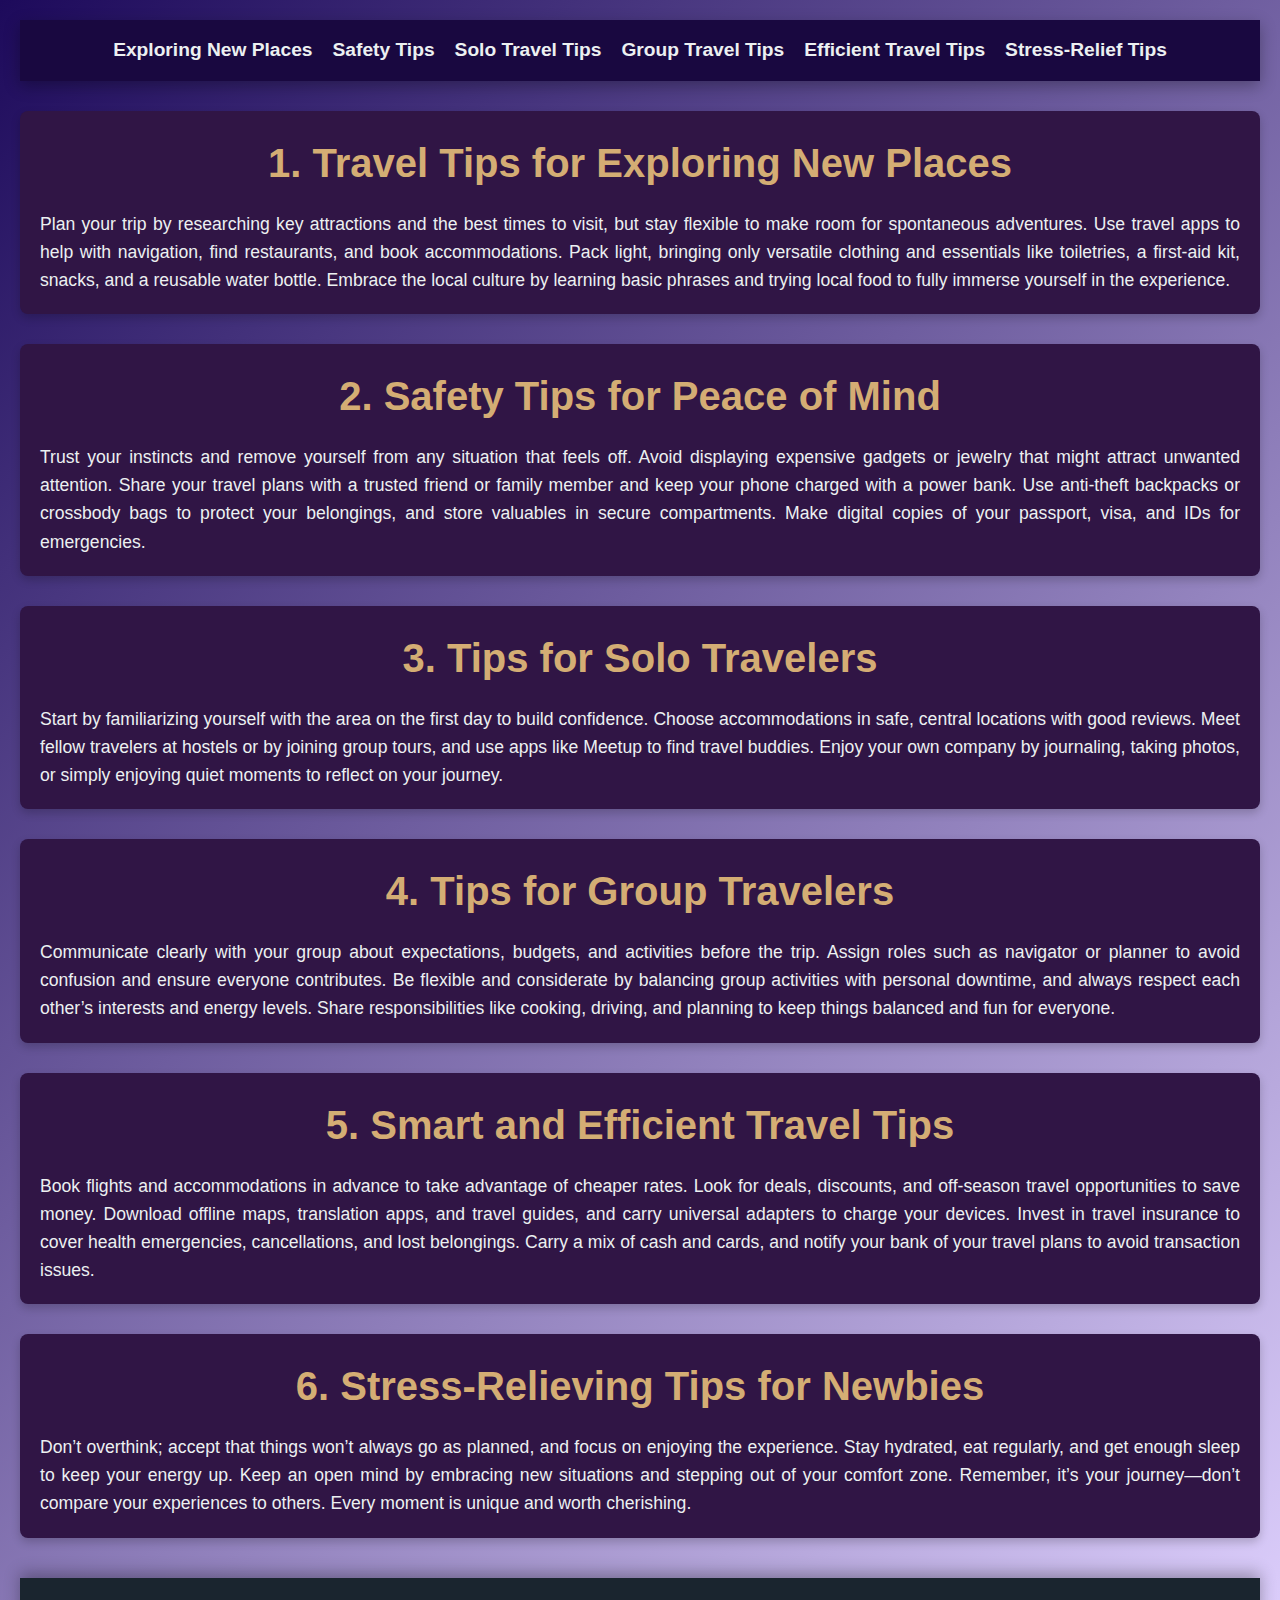
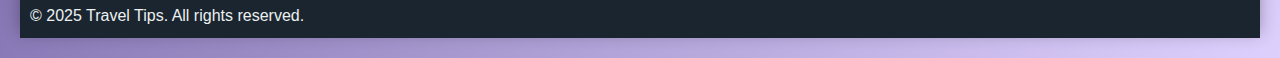
<file: codematesssss 1/tips pg/index.html>
<!DOCTYPE html>
<html lang="en">
<head>
    <meta charset="UTF-8">
    <meta name="viewport" content="width=device-width, initial-scale=1.0">
    <meta http-equiv="X-UA-Compatible" content="ie=edge">
    <title>Travel Tips for Newbie Travelers</title>
    <link rel="stylesheet" href="styles.css">
</head>
<body>
    <header>
        <nav>
            <ul>
                <li><a href="#exploring">Exploring New Places</a></li>
                <li><a href="#safety">Safety Tips</a></li>
                <li><a href="#solo">Solo Travel Tips</a></li>
                <li><a href="#group">Group Travel Tips</a></li>
                <li><a href="#efficient">Efficient Travel Tips</a></li>
                <li><a href="#stress-relief">Stress-Relief Tips</a></li>
            </ul>
        </nav>
    </header>

    <section id="exploring">
        <h1>1. Travel Tips for Exploring New Places</h1>
        <p>Plan your trip by researching key attractions and the best times to visit, but stay flexible to make room for spontaneous adventures. Use travel apps to help with navigation, find restaurants, and book accommodations. Pack light, bringing only versatile clothing and essentials like toiletries, a first-aid kit, snacks, and a reusable water bottle. Embrace the local culture by learning basic phrases and trying local food to fully immerse yourself in the experience.</p>
    </section>
    
    <section id="safety">
        <h1>2. Safety Tips for Peace of Mind</h1>
        <p>Trust your instincts and remove yourself from any situation that feels off. Avoid displaying expensive gadgets or jewelry that might attract unwanted attention. Share your travel plans with a trusted friend or family member and keep your phone charged with a power bank. Use anti-theft backpacks or crossbody bags to protect your belongings, and store valuables in secure compartments. Make digital copies of your passport, visa, and IDs for emergencies.</p>
    </section>
    
    <section id="solo">
        <h1>3. Tips for Solo Travelers</h1>
        <p>Start by familiarizing yourself with the area on the first day to build confidence. Choose accommodations in safe, central locations with good reviews. Meet fellow travelers at hostels or by joining group tours, and use apps like Meetup to find travel buddies. Enjoy your own company by journaling, taking photos, or simply enjoying quiet moments to reflect on your journey.</p>
    </section>
    
    <section id="group">
        <h1>4. Tips for Group Travelers</h1>
        <p>Communicate clearly with your group about expectations, budgets, and activities before the trip. Assign roles such as navigator or planner to avoid confusion and ensure everyone contributes. Be flexible and considerate by balancing group activities with personal downtime, and always respect each other’s interests and energy levels. Share responsibilities like cooking, driving, and planning to keep things balanced and fun for everyone.</p>
    </section>
    
    <section id="efficient">
        <h1>5. Smart and Efficient Travel Tips</h1>
        <p>Book flights and accommodations in advance to take advantage of cheaper rates. Look for deals, discounts, and off-season travel opportunities to save money. Download offline maps, translation apps, and travel guides, and carry universal adapters to charge your devices. Invest in travel insurance to cover health emergencies, cancellations, and lost belongings. Carry a mix of cash and cards, and notify your bank of your travel plans to avoid transaction issues.</p>
    </section>
    
    <section id="stress-relief">
        <h1>6. Stress-Relieving Tips for Newbies</h1>
        <p>Don’t overthink; accept that things won’t always go as planned, and focus on enjoying the experience. Stay hydrated, eat regularly, and get enough sleep to keep your energy up. Keep an open mind by embracing new situations and stepping out of your comfort zone. Remember, it’s your journey—don’t compare your experiences to others. Every moment is unique and worth cherishing.</p>
    </section>
    
    <footer>
        <p>&copy; 2025 Travel Tips. All rights reserved.</p>
    </footer>
    
</body>
</html>
</file>
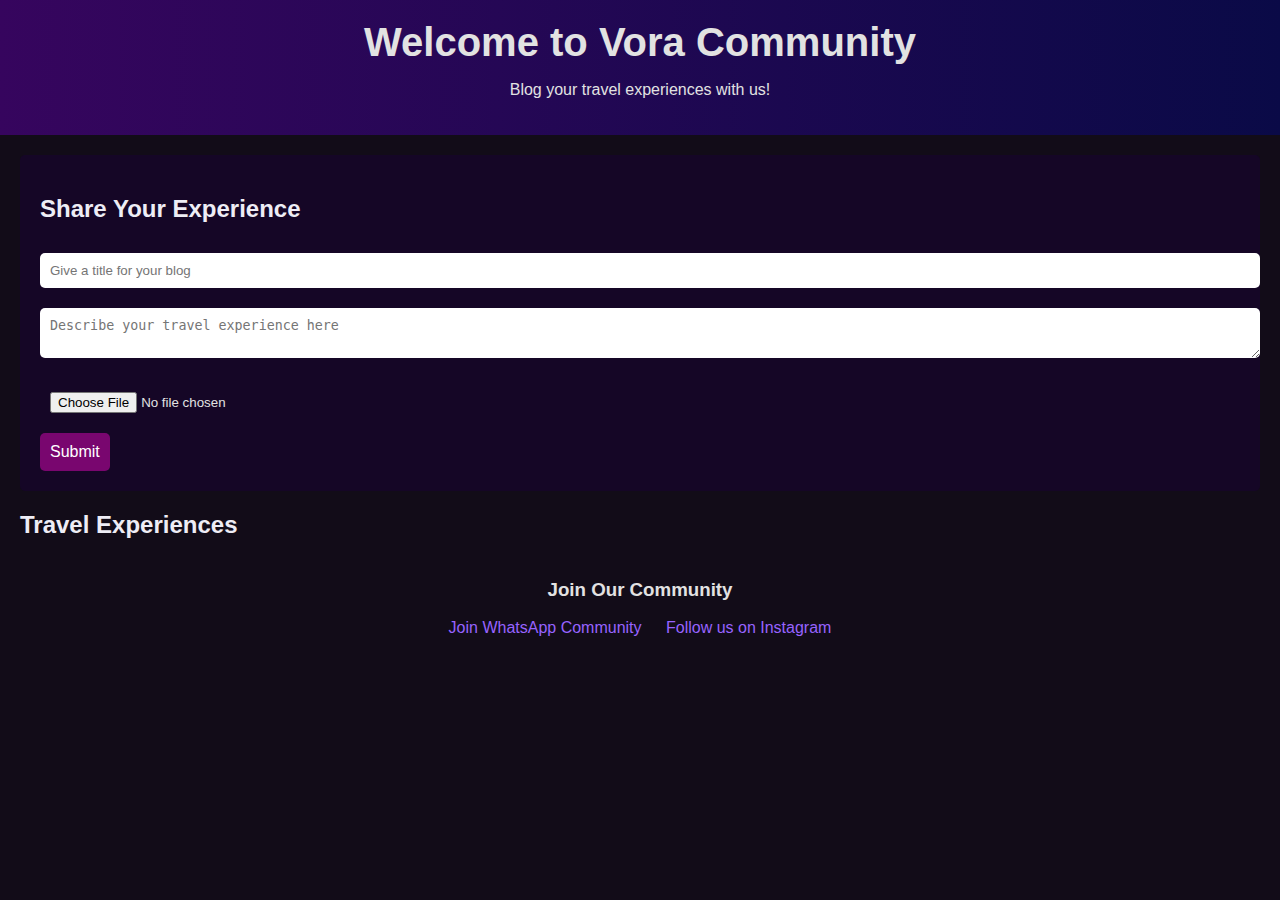
<file: codematesssss 1/blog pg voran/voran.html>
<!DOCTYPE html>
<html lang="en">
<head>
    <meta charset="UTF-8">
    <meta name="viewport" content="width=device-width, initial-scale=1.0">
    <title>Vora - Travel Experiences</title>
    <link rel="stylesheet" href="voran.css">
</head>
<body>
    <header>
        <h1>Welcome to Vora Community</h1>
        <p>Blog your travel experiences with us!</p>
    </header>

    <section id="experience-form">
        <h2>Share Your Experience</h2>
        <form id="travel-form">
            <input type="text" id="user-name" placeholder="Give a title for your blog" required>
            <textarea id="user-experience" placeholder="Describe your travel experience here" required></textarea>
            <input type="file" id="user-image" accept="image/*" required>
            <button type="submit">Submit</button>
        </form>
    </section>

    <section id="experiences-display">
        <h2>Travel Experiences</h2>
        <div id="experiences-gallery"></div>
    </section>

    <footer>
        <h3>Join Our Community</h3>
        <a href="https://chat.whatsapp.com/LouhJ0uslghHjZOUTlQuNc" target="_blank">Join WhatsApp Community</a>
        <a href="https://www.instagram.com/_solo_horizons_?igsh=N2czZjRybjN1d3Zi" target="_blank">Follow us on Instagram</a>
    </footer>

    <script src="voran.js"></script>
</body>
</html>
</file>
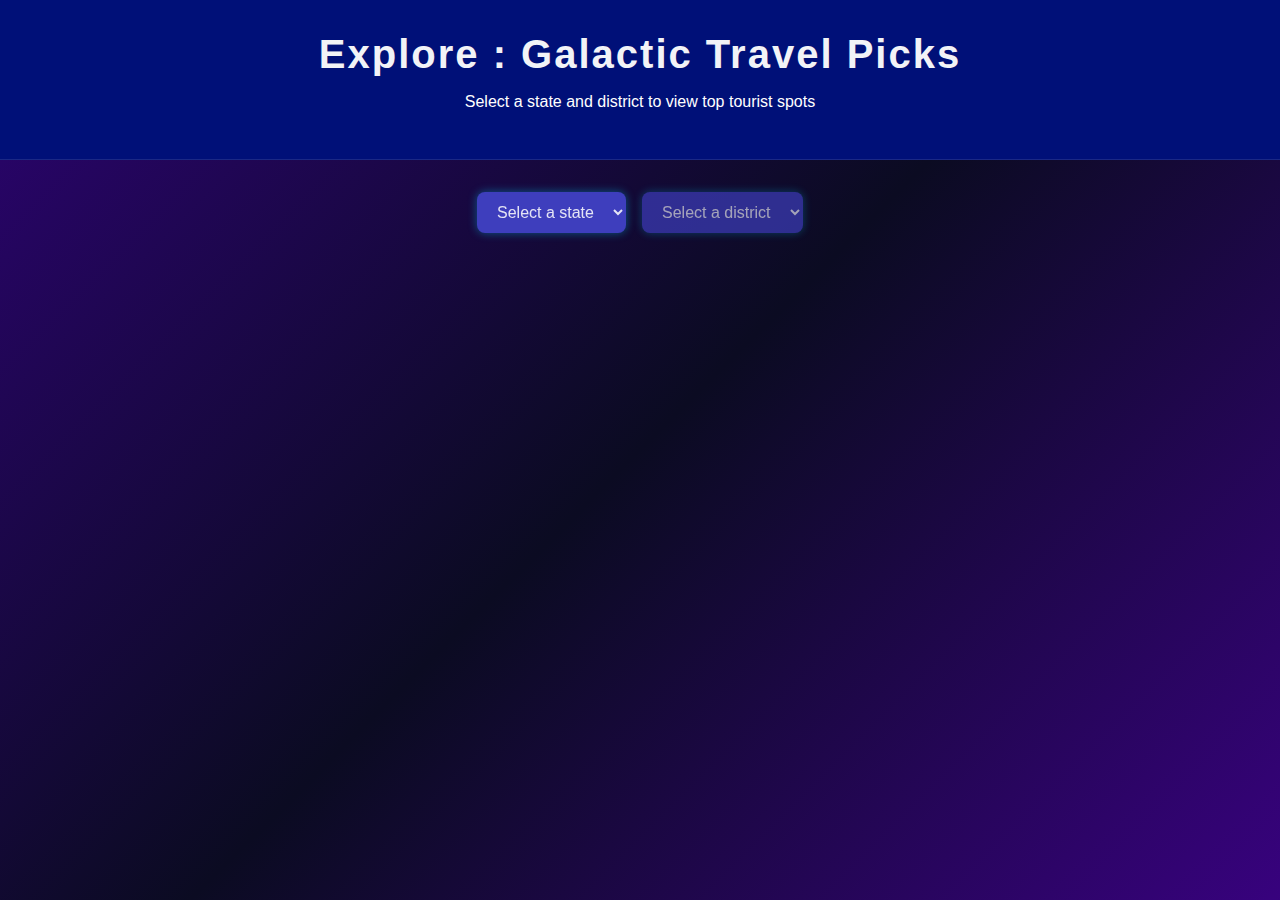
<file: codematesssss 1/fam spot pg/place.html>
<!DOCTYPE html>
<html lang="en">
<head>
  <meta charset="UTF-8" />
  <meta name="viewport" content="width=device-width, initial-scale=1.0"/>
  <title>Space Travel Explorer</title>
  <link href="https://fonts.googleapis.com/css2?family=Orbitron:wght@500&display=swap" rel="stylesheet">
  <link rel="stylesheet" href="place.css" />
</head>
<body>
  <header>
    <h1>Explore : Galactic Travel Picks</h1>
    <p>Select a state and district to view top tourist spots</p>
  </header>

  <div class="selectors">
    <select id="stateSelect">
      <option value="" disabled selected>Select a state</option>
      <option value="kerala">Kerala</option>
      <option value="goa">Goa</option>
    </select>

    <select id="districtSelect" disabled>
      <option value="" disabled selected>Select a district</option>
    </select>
  </div>

  <div id="spotsContainer"></div>

  <script src="places.js"></script>
</body>
</html>
</file>
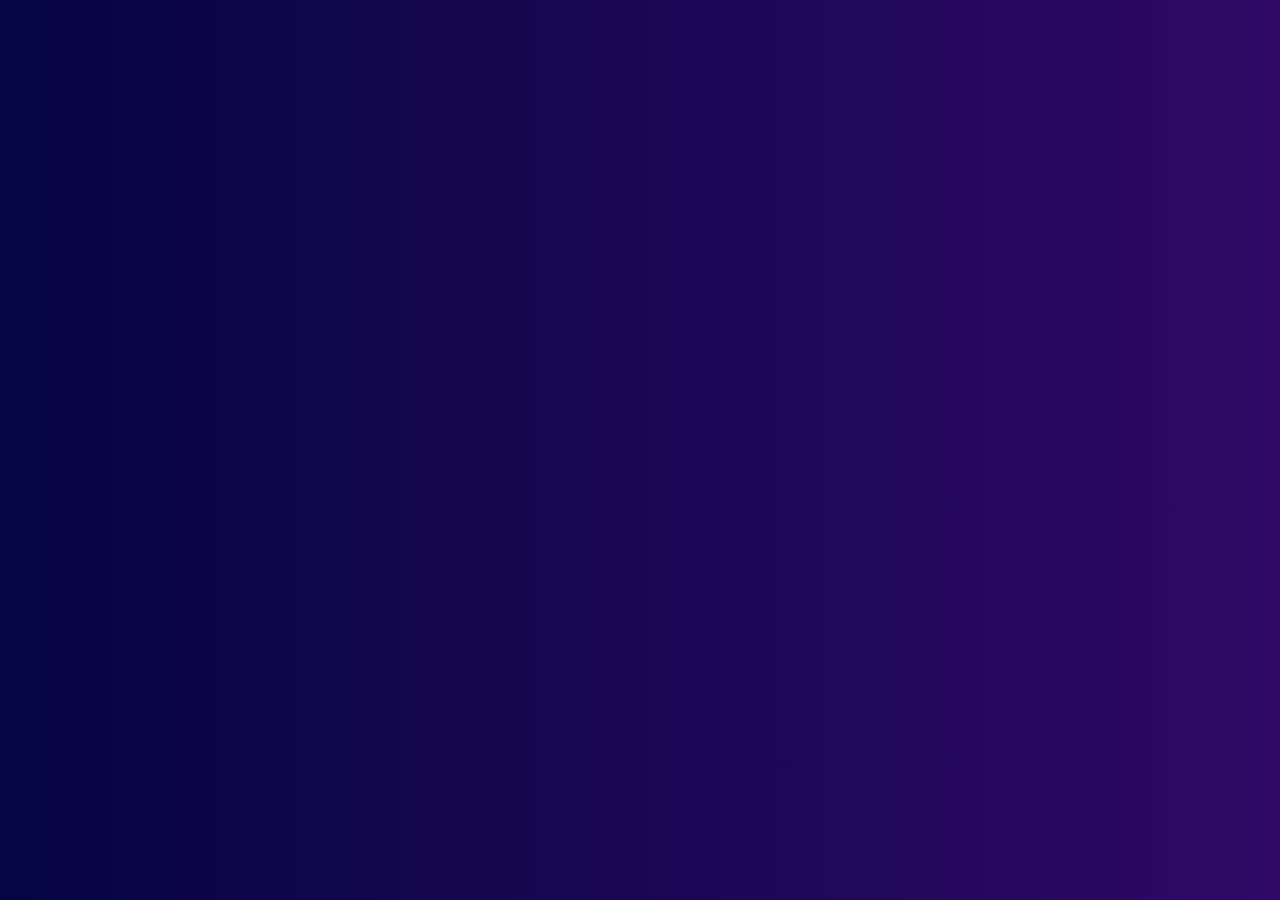
<file: codematesssss 1/signup/sign2.html>
<!DOCTYPE html>
<html lang="en">
<head>
    <meta charset="UTF-8">
    <meta name="viewport" content="width=device-width, initial-scale=1.0">
    <title>Sign Up - Solo Travel</title>
    <link rel="stylesheet" href="sign2.css">
</head>
<body>
    <div class="container">
        <h1>Join the Adventure!</h1>
        <form id="signup-form">
            <div class="form-group">
                <label for="name">Full Name</label>
                <input type="text" id="name" name="name" required>
            </div>
            <div class="form-group">
                <label for="avatar">Upload image</label>
                <input type="file" id="avatar" name="avatar" accept="image/*" required>
                <img id="avatar-preview" class="preview" alt="Avatar Preview" />
            </div>
            <div class="form-group">
                <label for="username">Username</label>
                <input type="text" id="username" name="username" required>
            </div>
            <div class="form-group">
                <label for="travel-choice">Type of Travel</label>
                <select id="travel-choice" name="travel-choice" required>
                    <option value="">Select...</option>
                    <option value="adventure">Adventure</option>
                    <option value="cultural">Cultural</option>
                    <option value="beach">Relaxing Beach</option>
                    <option value="nature">Nature Exploration</option>
                </select>
            </div>
            <div class="form-group">
                <label for="food-preference">Food Preference</label>
                <select id="food-preference" name="food-preference" required>
                    <option value="">Select...</option>
                    <option value="vegetarian">Vegetarian</option>
                    <option value="Non-Vegeterian">Non-Vegeterian</option>
                </select>
            </div>
            <div class="form-group">
                <label for="travel-mode">Preferred Travel Mode</label>
                <select id="travel-mode" name="travel-mode" required>
                    <option value="">Select...</option>
                    <option value="road">By Road</option>
                    <option value="air">By Flight</option>
                    <option value="train">By Train</option>
                    <option value="other">Other</option>
                </select>
            </div>
            <button type="submit">Sign Up</button>
        </form>
        <div id="message" class="message"></div>
    </div>
    <script src="sign2.js"></script>
</body>
</html>
</file>
<file: codematesssss 1/tips pg/styles.css>
* {
    margin: 0;
    padding: 0;
    box-sizing: border-box;
}

body {
    background: linear-gradient(135deg, #1D0A5B, #DED0FD);
    font-family: 'Roboto', sans-serif;
    color: #ecf0f1;
    line-height: 1.6;
    padding: 20px;
}

header {
    background-color: #190840;
    padding: 15px 0;
    text-align: center;
    box-shadow: 0 5px 15px rgba(0, 0, 0, 0.3);
}

nav ul {
    list-style-type: none;
    display: flex;
    justify-content: center;
    gap: 20px;
}

nav ul li {
    display: inline-block;
}

nav ul li a {
    text-decoration: none;
    color: #ecf0f1;
    font-weight: bold;
    font-size: 1.2em;
    transition: color 0.3s ease;
}

nav ul li a:hover {
    color: #8E7DDC;
}

section {
    margin-top: 30px;
    padding: 20px;
    background-color: #301545;
    border-radius: 8px;
    box-shadow: 0 4px 10px rgba(0, 0, 0, 0.2);
}

h1 {
    font-size: 2.5em;
    margin-bottom: 10px;
    text-align: center;
    color: #D4AD74;
}

p {
    font-size: 1.1em;
    text-align: justify;
    margin-top: 15px;
}

footer {
    text-align: center;
    padding: 10px;
    background-color: #1a252f;
    margin-top: 40px;
    box-shadow: 0 -5px 15px rgba(0, 0, 0, 0.3);
}

footer p {
    color: #ecf0f1;
    font-size: 1em;
}

@media (max-width: 768px) {
    nav ul {
        flex-direction: column;
        gap: 10px;
    }

    h1 {
        font-size: 2em;
    }

    p {
        font-size: 1em;
    }
}
</file>
<file: codematesssss 1/blog pg voran/voran.css>
body {
    font-family: Arial, sans-serif;
    background: #120c18;
    color: #e2e2e2;
    margin: 0;
    padding: 0;
}

header {
    background: linear-gradient(90deg, #36055e, #0a0a47);
    padding: 20px;
    text-align: center;
}

h1 {
    margin: 0;
    font-size: 2.5em;
}

h2 {
    color: #eeedf5;
}

#experience-form {
    margin: 20px;
    padding: 20px;
    background: rgba(23, 4, 44, 0.707);
    border-radius: 5px;
}

#experience-form input, 
#experience-form textarea {
    width: 100%;
    padding: 10px;
    margin: 10px 0;
    border: none;
    border-radius: 5px;
}

button {
    background: #79066f;
    border: none;
    padding: 10px;
    border-radius: 5px;
    cursor: pointer;
    color: white;
    font-size: 1em;
}

button:hover {
    background: #02b7b8;
}

#experiences-display {
    margin: 20px;
}

#experiences-gallery {
    display: flex;
    flex-wrap: wrap;
    gap: 15px;
}

.experience-card {
    background: rgba(71, 7, 108, 0.199);
    border-radius: 5px;
    padding: 10px;
    width: calc(33% - 20px);
}

footer {
    text-align: center;
    margin: 20px 0;
}

footer a {
    color: #9763ff;
    text-decoration: none;
    margin: 5px 10px;
}

footer a:hover {
    text-decoration: underline;
}
</file>
<file: codematesssss 1/fam spot pg/place.css>
/* styles.css */
body {
    margin: 0;
    font-family: 'Roboto', sans-serif; /* Formal font */
    background: linear-gradient(135deg, #2c0371, #0b0b22, hsl(266, 97%, 25%));
    background-attachment: fixed;
    color: #ffffff;
    min-height: 100vh;
    overflow-x: hidden;
  }
  
  body::before {
    content: "";
    position: fixed;
    top: 0;
    left: 0;
    width: 100%;
    height: 100%;
    background: url('https://www.transparenttextures.com/patterns/stardust.png') repeat;
    opacity: 0.06;
    z-index: -1;
  }
  
  
  
  header {
    text-align: center;
    padding: 2rem 1rem;
    background-color: rgb(0, 16, 120);
    border-bottom: 1px solid rgba(255, 255, 255, 0.1);
  }
  
  header h1 {
    font-family: Arial, Helvetica, sans-serif;
    font-size: 2.5rem;
    margin: 0;
    color: #f2f3f7;
    letter-spacing: 2px;
  }
  
  .selectors {
    display: flex;
    justify-content: center;
    gap: 1rem;
    margin: 2rem auto;
    flex-wrap: wrap;
  }
  
  select {
    padding: 0.7rem 1rem;
    border: none;
    border-radius: 0.5rem;
    font-size: 1rem;
    background-color: #3e3ebd;
    color: #e4e4f5;
    outline: none;
    cursor: pointer;
    box-shadow: 0 0 10px rgba(0, 209, 255, 0.4);
  }
  
  #spotsContainer {
    display: grid;
    grid-template-columns: repeat(auto-fit, minmax(280px, 1fr));
    gap: 1.5rem;
    padding: 2rem;
    max-width: 12000px;
    margin: auto;
  }
  
  .spotCard {
    background: linear-gradient(90deg, #032b6f, #026bf3);
    border-radius: 12px;
    overflow: hidden;
    box-shadow: 0 0 15px rgba(0, 209, 255, 0.2);
    transition: transform 0.3s ease, box-shadow 0.3s ease;
  }
  
  .spotCard:hover {
    transform: scale(1.03);
    box-shadow: 0 0 25px rgba(0, 209, 255, 0.5);
  }
  
  .spotCard img {
    width: 100%;
    height: 180px;
    object-fit: cover;
    border-bottom: 1px solid #00d1ff30;
  }
  
  .spotCard h3 {
    margin: 1rem;
    font-size: 1.3rem;
    color: #00d1ff;
  }
  
  .spotCard p {
    margin: 0 1rem 1rem;
    color: #cccccc;
    line-height: 1.4;
  }
  
  /* Optional background stars */
  body::before {
    content: "";
    position: fixed;
    top: 0; left: 0;
    width: 100%; height: 100%;
    background: url('https://i.imgur.com/3e5pCXf.png') repeat;
    opacity: 0.1;
    z-index: -1;
    animation: twinkle 20s infinite linear;
  }
  
  @keyframes twinkle {
    from { transform: translateY(0); }
    to { transform: translateY(-100px); }
  }
</file>
<file: codematesssss 1/signup/sign2.css>
body {
    background: linear-gradient(90deg, rgb(5, 5, 67) 0%, rgb(47, 9, 101) 100%);
    color: #e7e0e5;
    font-family: 'Arial', sans-serif;
    display: flex;
    justify-content: center;
    align-items: center;
    height: 100vh;
    margin: 0;
}

.container {
    background: rgba(0, 0, 0, 0.7);
    padding: 30px;
    border-radius: 15px;
    box-shadow: 0 5px 15px rgba(0, 0, 0, 0.5);
    width: 100%;
    max-width: 400px;
    text-align: center;
    opacity: 0;
    transform: translateY(-50px);
    animation: fadeIn 0.5s forwards;
}

@keyframes fadeIn {
    from {
        opacity: 0;
        transform: translateY(-20px);
    }
    to {
        opacity: 1;
        transform: translateY(0);
    }
}

h1 {
    margin-bottom: 20px;
}

.form-group {
    margin-bottom: 15px;
    text-align: left;
}

label {
    display: block;
    margin-bottom: 5px;
}

input[type="text"], input[type="file"], select {
    width: 100%;
    padding: 10px;
    border: none;
    border-radius: 5px;
    margin-bottom: 10px;
}

input[type="file"] + img {
    display: none;
    margin-top: 10px;
    width: 100%;
    border-radius: 5px;
}

button {
    background: #5c2cd8;
    color: #fefbfc;
    border: none;
    padding: 10px;
    border-radius: 5px;
    cursor: pointer;
    transition: background 0.3s ease;
}

button:hover {
    background: #250468;
}

.message {
    margin-top: 20px;
    font-size: 18px;
}
</file>
